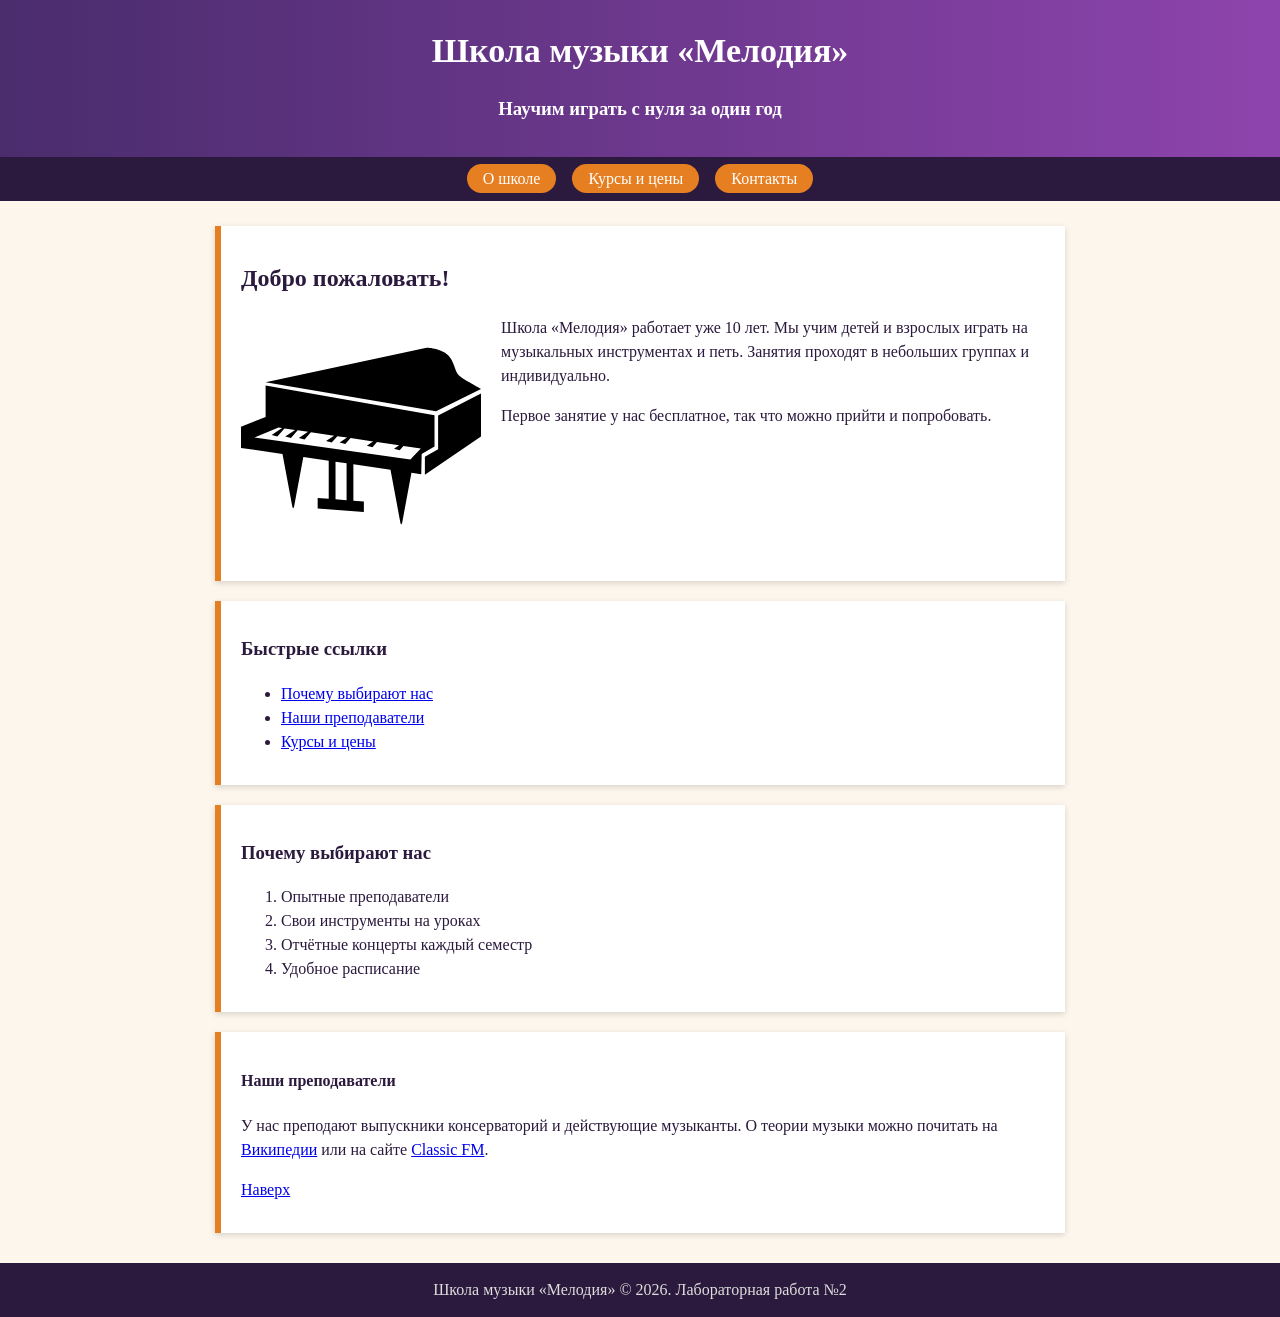
<file: index.html>
<!DOCTYPE html>
<html lang="ru">
<head>
  <meta charset="UTF-8">
  <meta name="viewport" content="width=device-width, initial-scale=1">
  <meta name="Данила" content="Студент">
  <meta name="description" content="Школа музыки Мелодия: уроки фортепиано, гитары и вокала для детей и взрослых">
  <meta name="keywords" content="музыкальная школа, уроки музыки, фортепиано, гитара">
  <title>Школа музыки «Мелодия»</title>
  <link rel="stylesheet" href="design.css">
</head>
<body>
<div class="top" id="start">
  <h1>Школа музыки «Мелодия»</h1>
  <h3>Научим играть с нуля за один год</h3>
</div>
<div class="menu">
  <a href="index.html">О школе</a>
  <a href="courses.html">Курсы и цены</a>
  <a href="contacts.html">Контакты</a>
</div>
<div class="content">
  <div class="card">
    <h2>Добро пожаловать!</h2>
    <img src="img/piano.svg" alt="Клавиши фортепиано" class="pic-left" width="240">
    <p>Школа «Мелодия» работает уже 10 лет. Мы учим детей и взрослых играть на музыкальных
    инструментах и петь. Занятия проходят в небольших группах и индивидуально.</p>
    <p>Первое занятие у нас бесплатное, так что можно прийти и попробовать.</p>
    <div class="stop"></div>
  </div>

  <div class="card">
    <h3>Быстрые ссылки</h3>
    <ul>
      <li><a href="#why">Почему выбирают нас</a></li>
      <li><a href="#teachers">Наши преподаватели</a></li>
      <li><a href="courses.html">Курсы и цены</a></li>
    </ul>
  </div>

  <div class="card" id="why">
    <h3>Почему выбирают нас</h3>
    <ol>
      <li>Опытные преподаватели</li>
      <li>Свои инструменты на уроках</li>
      <li>Отчётные концерты каждый семестр</li>
      <li>Удобное расписание</li>
    </ol>
  </div>

  <div class="card" id="teachers">
    <h4>Наши преподаватели</h4>
    <p>У нас преподают выпускники консерваторий и действующие музыканты.
    О теории музыки можно почитать на <a href="https://ru.wikipedia.org/wiki/Музыка" target="_blank">Википедии</a>
    или на сайте <a href="https://www.classicfm.com" target="_blank">Classic FM</a>.</p>
    <p><a href="#start">Наверх</a></p>
  </div>
</div>
<div class="bottom">Школа музыки «Мелодия» &copy; 2026. Лабораторная работа №2</div>
<script src="main.js"></script>
</body>
</html>
</file>
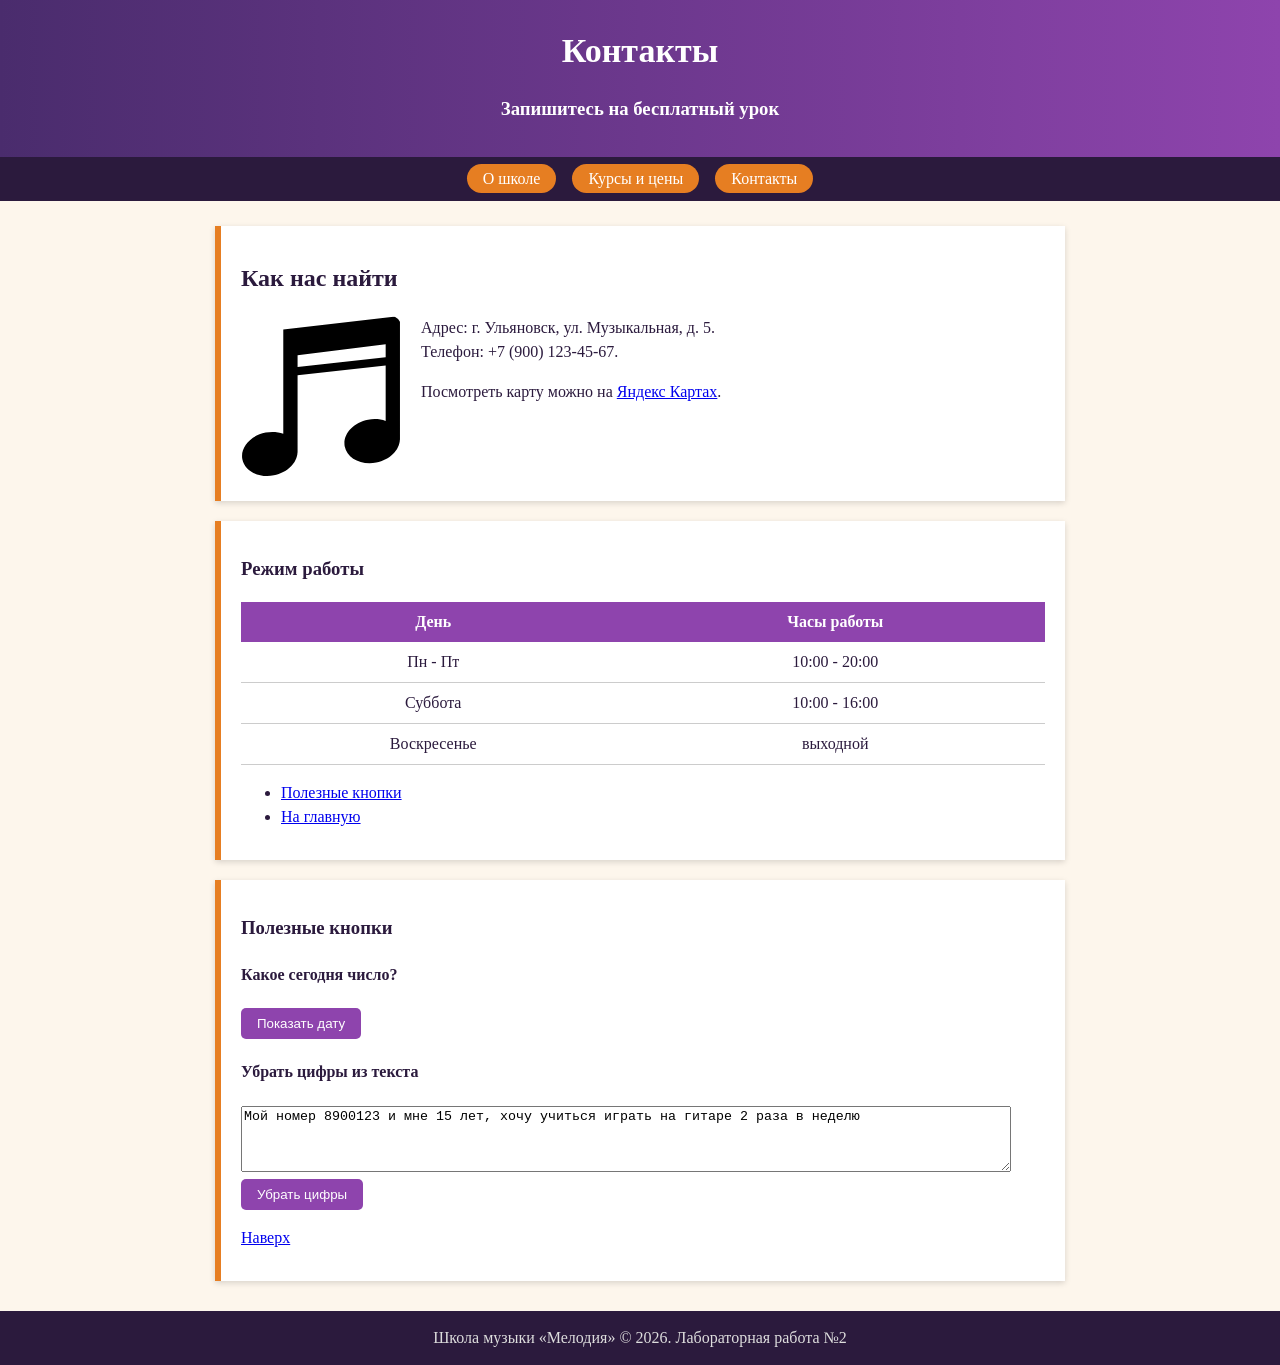
<file: contacts.html>
<!DOCTYPE html>
<html lang="ru">
<head>
  <meta charset="UTF-8">
  <meta name="viewport" content="width=device-width, initial-scale=1">
  <meta name="Данила" content="Студент">
  <meta name="description" content="Контакты и расписание школы музыки Мелодия">
  <meta name="keywords" content="контакты, адрес, расписание">
  <title>Мелодия - контакты</title>
  <link rel="stylesheet" href="design.css">
</head>
<body>
<div class="top" id="start">
  <h1>Контакты</h1>
  <h3>Запишитесь на бесплатный урок</h3>
</div>
<div class="menu">
  <a href="index.html">О школе</a>
  <a href="courses.html">Курсы и цены</a>
  <a href="contacts.html">Контакты</a>
</div>
<div class="content">
  <div class="card">
    <h2>Как нас найти</h2>
    <img src="img/notes.svg" alt="Ноты" class="pic-left" width="160">
    <p>Адрес: г. Ульяновск, ул. Музыкальная, д. 5.<br>Телефон: +7 (900) 123-45-67.</p>
    <p>Посмотреть карту можно на <a href="https://yandex.ru/maps" target="_blank">Яндекс Картах</a>.</p>
    <div class="stop"></div>
  </div>

  <div class="card">
    <h3>Режим работы</h3>
    <table>
      <tr><th>День</th><th>Часы работы</th></tr>
      <tr><td>Пн - Пт</td><td>10:00 - 20:00</td></tr>
      <tr><td>Суббота</td><td>10:00 - 16:00</td></tr>
      <tr><td>Воскресенье</td><td>выходной</td></tr>
    </table>
    <ul>
      <li><a href="#tools">Полезные кнопки</a></li>
      <li><a href="index.html">На главную</a></li>
    </ul>
  </div>

  <div class="card" id="tools">
    <h3>Полезные кнопки</h3>
    <h4>Какое сегодня число?</h4>
    <button onclick="showToday()">Показать дату</button>
    <h4>Убрать цифры из текста</h4>
    <textarea id="digitsInput">Мой номер 8900123 и мне 15 лет, хочу учиться играть на гитаре 2 раза в неделю</textarea><br>
    <button onclick="cleanDigits()">Убрать цифры</button>
    <p><a href="#start">Наверх</a></p>
  </div>
</div>
<div class="bottom">Школа музыки «Мелодия» &copy; 2026. Лабораторная работа №2</div>
<script src="main.js"></script>
</body>
</html>
</file>
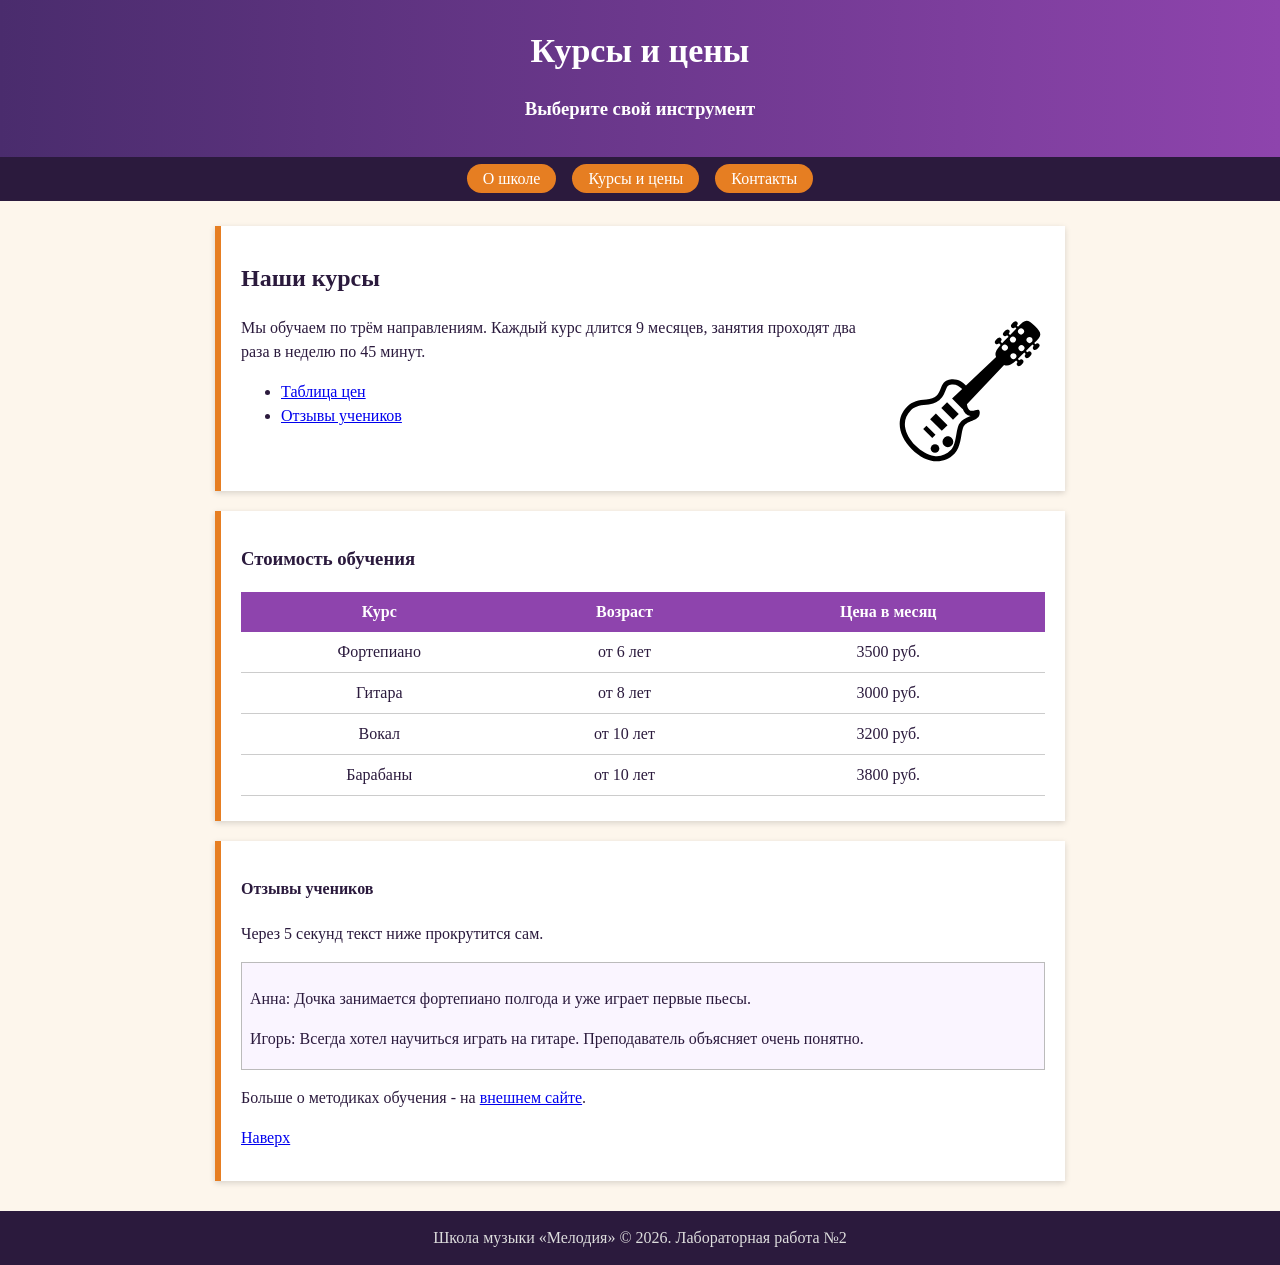
<file: courses.html>
<!DOCTYPE html>
<html lang="ru">
<head>
  <meta charset="UTF-8">
  <meta name="viewport" content="width=device-width, initial-scale=1">
  <meta name="Данила" content="Студент">
  <meta name="description" content="Курсы музыкальной школы Мелодия и цены на обучение">
  <meta name="keywords" content="курсы, цены, гитара, вокал, фортепиано">
  <title>Мелодия - курсы и цены</title>
  <link rel="stylesheet" href="design.css">
</head>
<body>
<div class="top" id="start">
  <h1>Курсы и цены</h1>
  <h3>Выберите свой инструмент</h3>
</div>
<div class="menu">
  <a href="index.html">О школе</a>
  <a href="courses.html">Курсы и цены</a>
  <a href="contacts.html">Контакты</a>
</div>
<div class="content">
  <div class="card">
    <h2>Наши курсы</h2>
    <img src="img/guitar.svg" alt="Гитара" class="pic-right" width="150">
    <p>Мы обучаем по трём направлениям. Каждый курс длится 9 месяцев, занятия проходят
    два раза в неделю по 45 минут.</p>
    <ul>
      <li><a href="#prices">Таблица цен</a></li>
      <li><a href="#feedback">Отзывы учеников</a></li>
    </ul>
    <div class="stop"></div>
  </div>

  <div class="card" id="prices">
    <h3>Стоимость обучения</h3>
    <table>
      <tr><th>Курс</th><th>Возраст</th><th>Цена в месяц</th></tr>
      <tr><td>Фортепиано</td><td>от 6 лет</td><td>3500 руб.</td></tr>
      <tr><td>Гитара</td><td>от 8 лет</td><td>3000 руб.</td></tr>
      <tr><td>Вокал</td><td>от 10 лет</td><td>3200 руб.</td></tr>
      <tr><td>Барабаны</td><td>от 10 лет</td><td>3800 руб.</td></tr>
    </table>
  </div>

  <div class="card" id="feedback">
    <h4>Отзывы учеников</h4>
    <p>Через 5 секунд текст ниже прокрутится сам.</p>
    <div class="reviews" id="reviews">
      <p>Анна: Дочка занимается фортепиано полгода и уже играет первые пьесы.</p>
      <p>Игорь: Всегда хотел научиться играть на гитаре. Преподаватель объясняет очень понятно.</p>
      <p>Мария: Начала петь в 30 лет и не жалею. Спасибо за поддержку.</p>
      <p>Денис: Занимаюсь на барабанах, на отчётном концерте выступил впервые.</p>
      <p>Ольга: Удобное расписание, добрые преподаватели.</p>
      <p>Павел: Рекомендую всем друзьям.</p>
    </div>
    <p>Больше о методиках обучения - на <a href="https://ru.wikipedia.org/wiki/Музыкальное_образование" target="_blank">внешнем сайте</a>.</p>
    <p><a href="#start">Наверх</a></p>
  </div>
</div>
<div class="bottom">Школа музыки «Мелодия» &copy; 2026. Лабораторная работа №2</div>
<script src="main.js"></script>
</body>
</html>
</file>
<file: design.css>
body { font-family: Georgia, serif; background: #fdf6ec; color: #2b1a3d; margin: 0; line-height: 1.5; }
.top { background: linear-gradient(90deg, #4a2c6d, #8e44ad); color: #fff; text-align: center; padding: 25px 10px 15px; }
.top h1 { margin: 0 0 5px; font-size: 34px; }
.menu { background: #2b1a3d; text-align: center; padding: 10px; }
.menu a { color: #fff; background: #e67e22; padding: 6px 16px; margin: 0 6px; border-radius: 15px; text-decoration: none; }
.menu a:hover { background: #f39c12; }
.content { max-width: 850px; margin: 25px auto; padding: 0 20px; }
.card { background: #fff; border-left: 6px solid #e67e22; padding: 15px 20px; margin-bottom: 20px; box-shadow: 0 2px 6px rgba(0,0,0,0.15); }
.pic-left { float: left; margin: 0 20px 10px 0; border-radius: 10px; }
.pic-right { float: right; margin: 0 0 10px 20px; border-radius: 10px; }
.stop { clear: both; }
table { width: 100%; border-collapse: collapse; margin: 10px 0; }
th { background: #8e44ad; color: #fff; padding: 8px; }
td { border-bottom: 1px solid #ccc; padding: 8px; text-align: center; }
.reviews { height: 90px; overflow: auto; border: 1px solid #bbb; padding: 8px; background: #faf5ff; }
button { background: #8e44ad; color: #fff; border: none; padding: 8px 16px; border-radius: 5px; cursor: pointer; }
textarea { width: 95%; height: 60px; }
.bottom { background: #2b1a3d; color: #ddd; text-align: center; padding: 15px; margin-top: 30px; }
</file>
